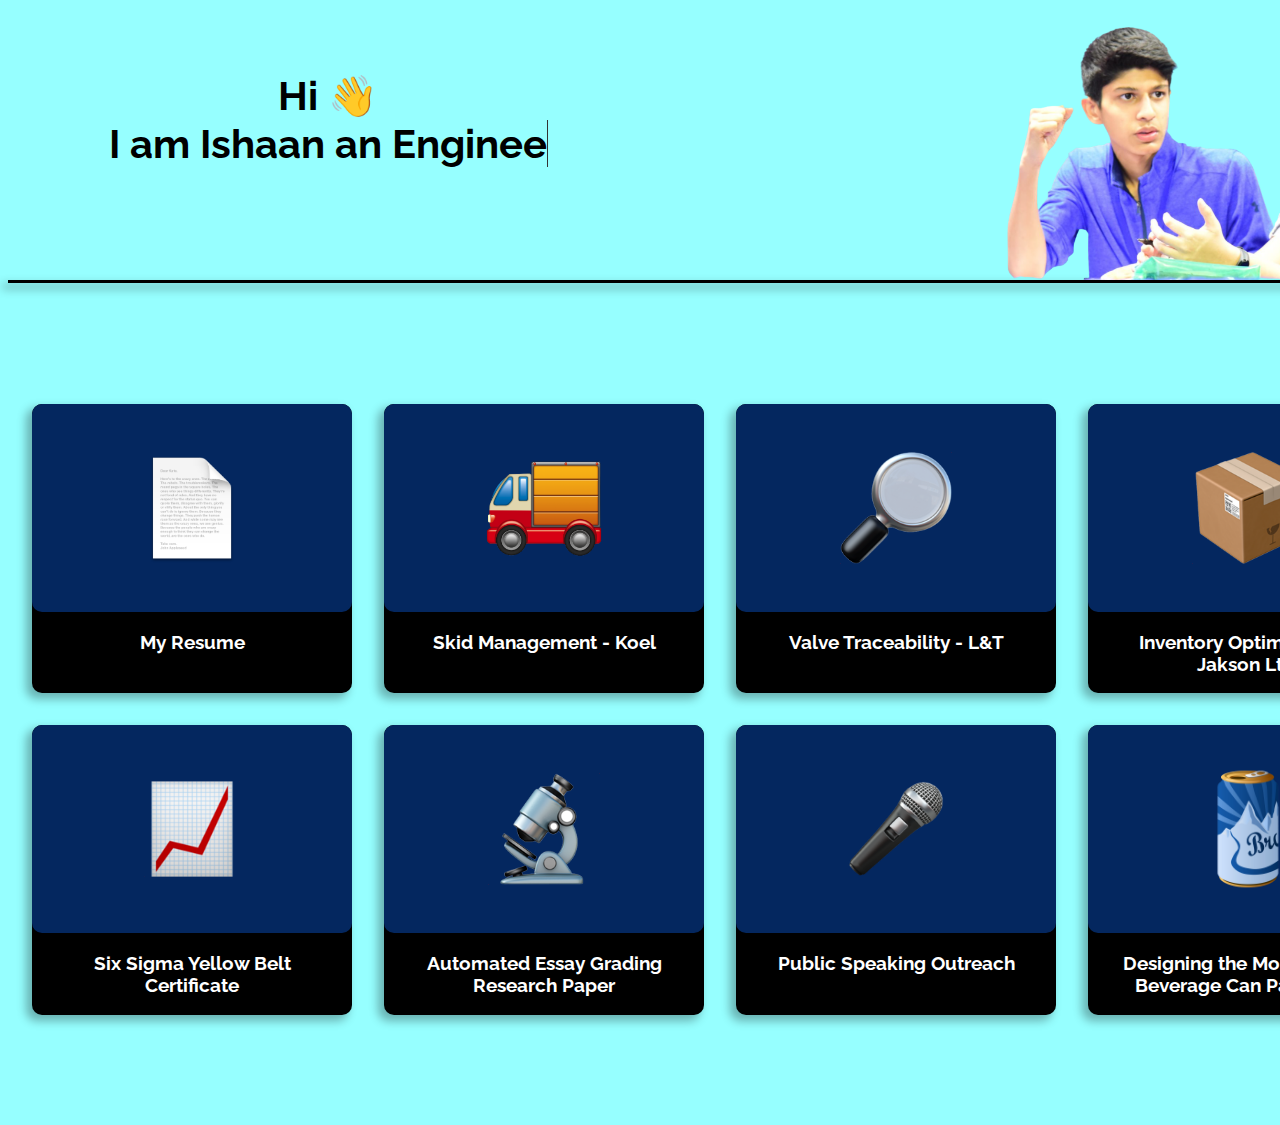
<file: index.html>
<!DOCTYPE html>
<html lang="en">
<head>
    <meta charset="UTF-8">
    <meta http-equiv="X-UA-Compatible" content="IE=edge">
    <meta name="viewport" content="width=device-width, initial-scale=1.0">
    <link rel="stylesheet" href="https://use.fontawesome.com/releases/v5.15.3/css/all.css" integrity="sha384-SZXxX4whJ79/gErwcOYf+zWLeJdY/qpuqC4cAa9rOGUstPomtqpuNWT9wdPEn2fk" crossorigin="anonymous">
    <title>My Portfolio | Ishaan Arya</title>
    <link rel="stylesheet" href="style.css">
    <link rel="shortcut icon" type="image/x-icon" href="/IA-favicon.ico">
</head>
<body>
    <!-- Header --> 
    <div class="header-content">
        <h1>Hi 👋
        <br> I am Ishaan a<span class="txt-type" data-wait="3000" data-words='["n Engineer", " Public Speaker", "n ML Enthusiast", "n Actor"]'></span></h1>
        <img src="/image-removebg-preview.png" alt="Main Image">
    </div>
    <div class="line"></div>
    <br>
    <br>
    <br>
    <div class="achievements">
        <a target="_blank" href="/resume.html" class="achievements-box">
            <div class="img-1"></div>
            <h3>My Resume</h3>
        </a>
        <a target="_blank" href="/skid.html" class="achievements-box">
            <div class="img-2"></div>
            <h3>Skid Management - Koel</h3>
        </a>
        <a target="_blank" href="/l&t.html" class="achievements-box">
            <div class="img-3"></div>
            <h3>Valve Traceability - L&T</h3>
        </a>
        <a target="_blank" href="/jakson.html" class="achievements-box">
            <div class="img-4"></div>
            <h3>Inventory Optimization - <br> Jakson Ltd.</h3>
        </a>
        <a target="_blank" href="/six-sigma.html" class="achievements-box">
            <div class="img-5"></div>
            <h3>Six Sigma Yellow Belt <br> Certificate</h3>
        </a>
        <a target="_blank" href="/essay-grading.html" class="achievements-box">
            <div class="img-6"></div>
            <h3>Automated Essay Grading <br> Research Paper</h3>
        </a>
        <a target="_blank" href="/public-speaking.html" class="achievements-box">
            <div class="img-7"></div>
            <h3>Public Speaking Outreach </h3>
        </a>
        <a target="_blank" href="gold-crest.html" class="achievements-box">
            <div class="img-8"></div>
            <h3>Designing the Most Efficient Beverage Can Packaging</h3>
        </a>
    </div>
    <br>
    <br>
    <script src="typewriter.js"></script>
</body>
</html>
</file>
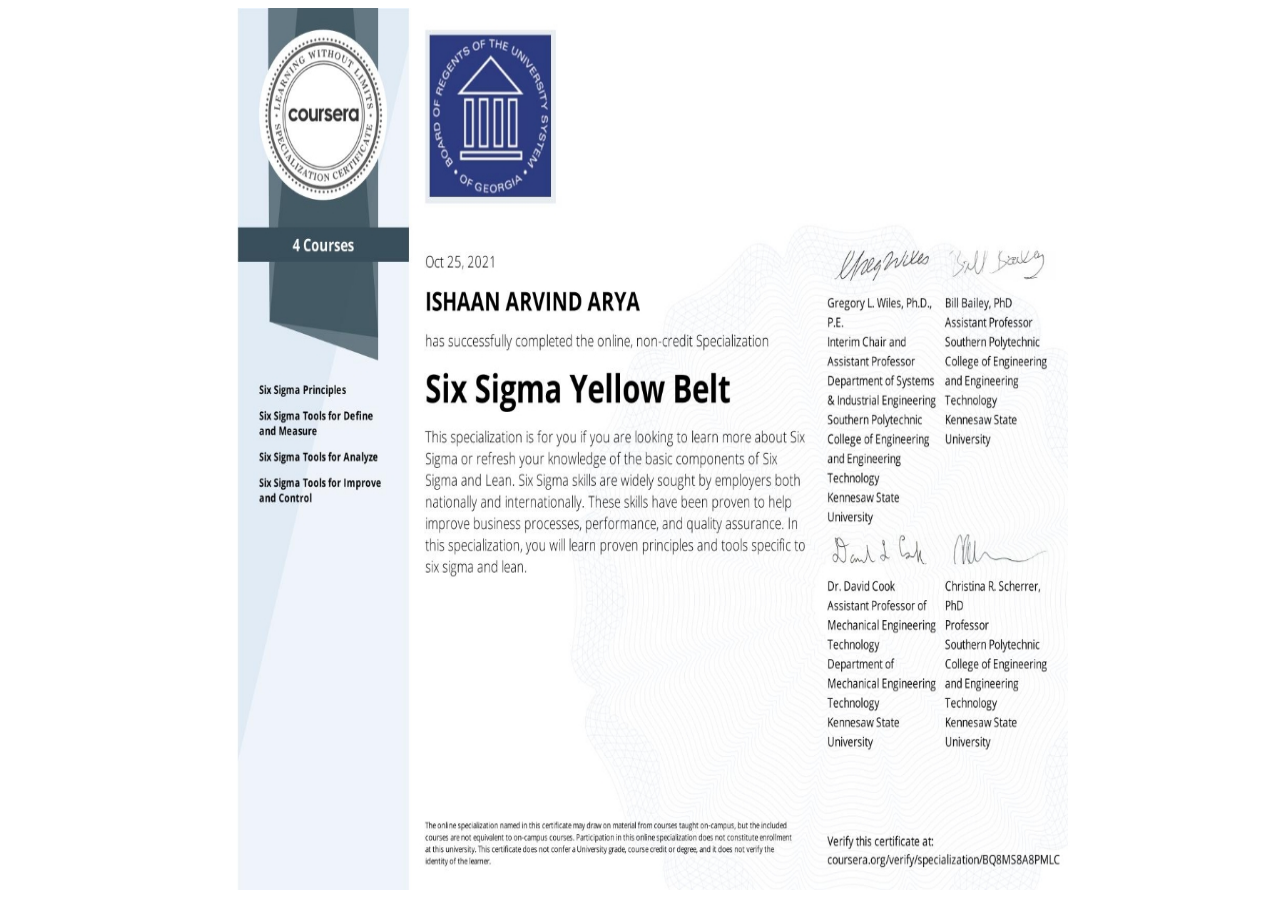
<file: six-sigma.html>
<!DOCTYPE html>
<html lang="en">
<head>
    <meta charset="UTF-8">
    <meta http-equiv="X-UA-Compatible" content="IE=edge">
    <meta name="viewport" content="width=device-width, initial-scale=1.0">
    <link rel="shortcut icon" type="image/x-icon" href="/IA-favicon.ico"> 

    
    <title>Six Sigma Certificate | Ishaan Arya</title>
    <style>
        embed {
            display: block;
            width: 100%;
            display:table; 
            height: 98vh;
        }
    </style>
<html>
<body>
    <embed src="/Six Sigma Certificate.jpeg" max-width="100%" max-height="100%"/>
</body>
</html>
</file>
<file: style.css>
@import url('https://fonts.googleapis.com/css?family=Raleway:200,100,400');
html {
    font-family: 'Raleway', sans-serif;
    padding: 0;
    margin: 0;
    box-sizing: border-box;
    display:table; 
    margin-left:auto; 
    margin-right:auto;
    background: #96ffff;
}

.line {
    border-bottom: #000 3px solid; 
    box-shadow: -5px 5px 10px 1px rgba(0, 0, 0, 0.3);
}

.img-1 {
    width: 20rem;
    height: 13rem;
    background: url(/resume-image.png);
    background-color: #04275F;
    background-repeat: no-repeat;
    background-position: center;
    background-size: 35%;
    border-radius: 10px;
}
.img-2 {
    width: 20rem;
    height: 13rem;
    background: url(/skid-image.png);
    background-color: #04275F;
    background-repeat: no-repeat;
    background-position: center;
    background-size: 55%;
    border-radius: 10px;
}
.img-3 {
    width: 20rem;
    height: 13rem;
    background: url(/valve-image.png);
    background-color: #04275F;
    background-repeat: no-repeat;
    background-position: center;
    background-size: 35%;
    border-radius: 10px;
}
.img-4 {
    width: 20rem;
    height: 13rem;
    background: url(/jackson-image.png);
    background-color: #04275F;
    background-repeat: no-repeat;
    background-position: center;
    background-size: 35%;
    border-radius: 10px;
}
.img-5 {
    width: 20rem;
    height: 13rem;
    background: url(/six-sigma-image.png);
    background-color: #04275F;
    background-repeat: no-repeat;
    background-position: center;
    background-size: 30%;
    border-radius: 10px;
}
.img-6 {
    width: 20rem;
    height: 13rem;
    background: url(/essay-image.png);
    background-color: #04275F;
    background-repeat: no-repeat;
    background-position: center;
    background-size: 35%;
    border-radius: 10px;
}
.img-7 {
    width: 20rem;
    height: 13rem;
    background: url(/pubspek.png);
    background-color: #04275F;
    background-repeat: no-repeat;
    background-position: center;
    background-size: 30%;
    border-radius: 10px;
}
.img-8 {
    width: 20rem;
    height: 13rem;
    background: url(/gold-crest-img.png);
    background-color: #04275F;
    background-repeat: no-repeat;
    background-position: center;
    background-size: 30%;
    border-radius: 10px;
}

.achievements-box {
    text-align: center;
    background: black;
    color: #fff;
    width: 20rem;
    border-radius: 10px;
    box-shadow: -5px 5px 10px 1px rgba(0, 0, 0, 0.3);
}

.achievements {
    display: grid;
    grid-template-columns: repeat(4, 1fr);
    grid-gap: 2rem;
    zoom: auto;
    margin: 4rem;
    margin: 4rem;
}

.achievement-text {
    font-size: 2rem;
    text-align: center;
    margin-bottom: 10px;
}

.bottom-line {
    border-bottom: solid 4px #333;
    margin-bottom: 5rem;
    margin-left: 43rem;
    width: 7rem;
}

.header-content {
    display: grid;
    grid-template-columns: repeat(2, 1fr);
    grid-gap: 20rem;
    background: #96ffff;
}

h1 {
    margin-left: 10rem;
    width: 30rem;
    margin-top: 5rem;
}

/* Cursor */
.txt-type > .txt {
    border-right: 0.2rem solid #333;
}

.achievements-box:hover {
    transform: translateY(-15px);
    transition: 0.2s ease-in-out;
}

img {
    height: 17rem;
}

a {
    text-decoration: none;
}

/* Media Queries */
@media all and (min-width: 0px) {
    .achievements {
        grid-template-columns: repeat(1, 1fr);
        padding: none;
    }
    .header-content {
        grid-template-columns: repeat(1, 1fr);
        margin: 0px 0px 0px 0px;
        text-align: center;
        width: 29.5rem;

    }
    img {
        display: none;
    }
    h1 {
        font-size: 1.5rem;
        margin: 20px 1px 20px 1px;
    }
    .txt-type > .txt {
        border-right: 0.1rem solid #333;
    }
}

@media all and (min-width: 600px) {
    .achievements {
        grid-template-columns: repeat(3, 1fr);
        margin-left: 1rem;
    }
    h1 {
        font-size: 2.5rem;
    }
    .header-content {
        grid-gap: 6rem;
        width: 66.5rem;
        grid-template-columns: repeat(2, 1fr);
    }
    img {
        display: block;
    }
    h1 {
        font-size: 2.5rem;
        margin: 4rem;
}

@media (min-width: 1024px) {
    .header-content {
        width: 89rem;
        grid-gap: 22rem;
    }
    h1 {
        margin-left: 5rem;    
    }
    .achievements {
        grid-template-columns: repeat(4, 1fr);
        margin-left: 1.5rem;
    }
}

@media (min-width: 1600px) {
    .header-content {
        width: 100%;
        grid-gap: 25rem;
    }
    h1 {
        margin-left: 15rem;    
    }
    .achievements {
        grid-template-columns: repeat(5, 1fr);
        margin-left: 4rem;
    }
}
</file>
